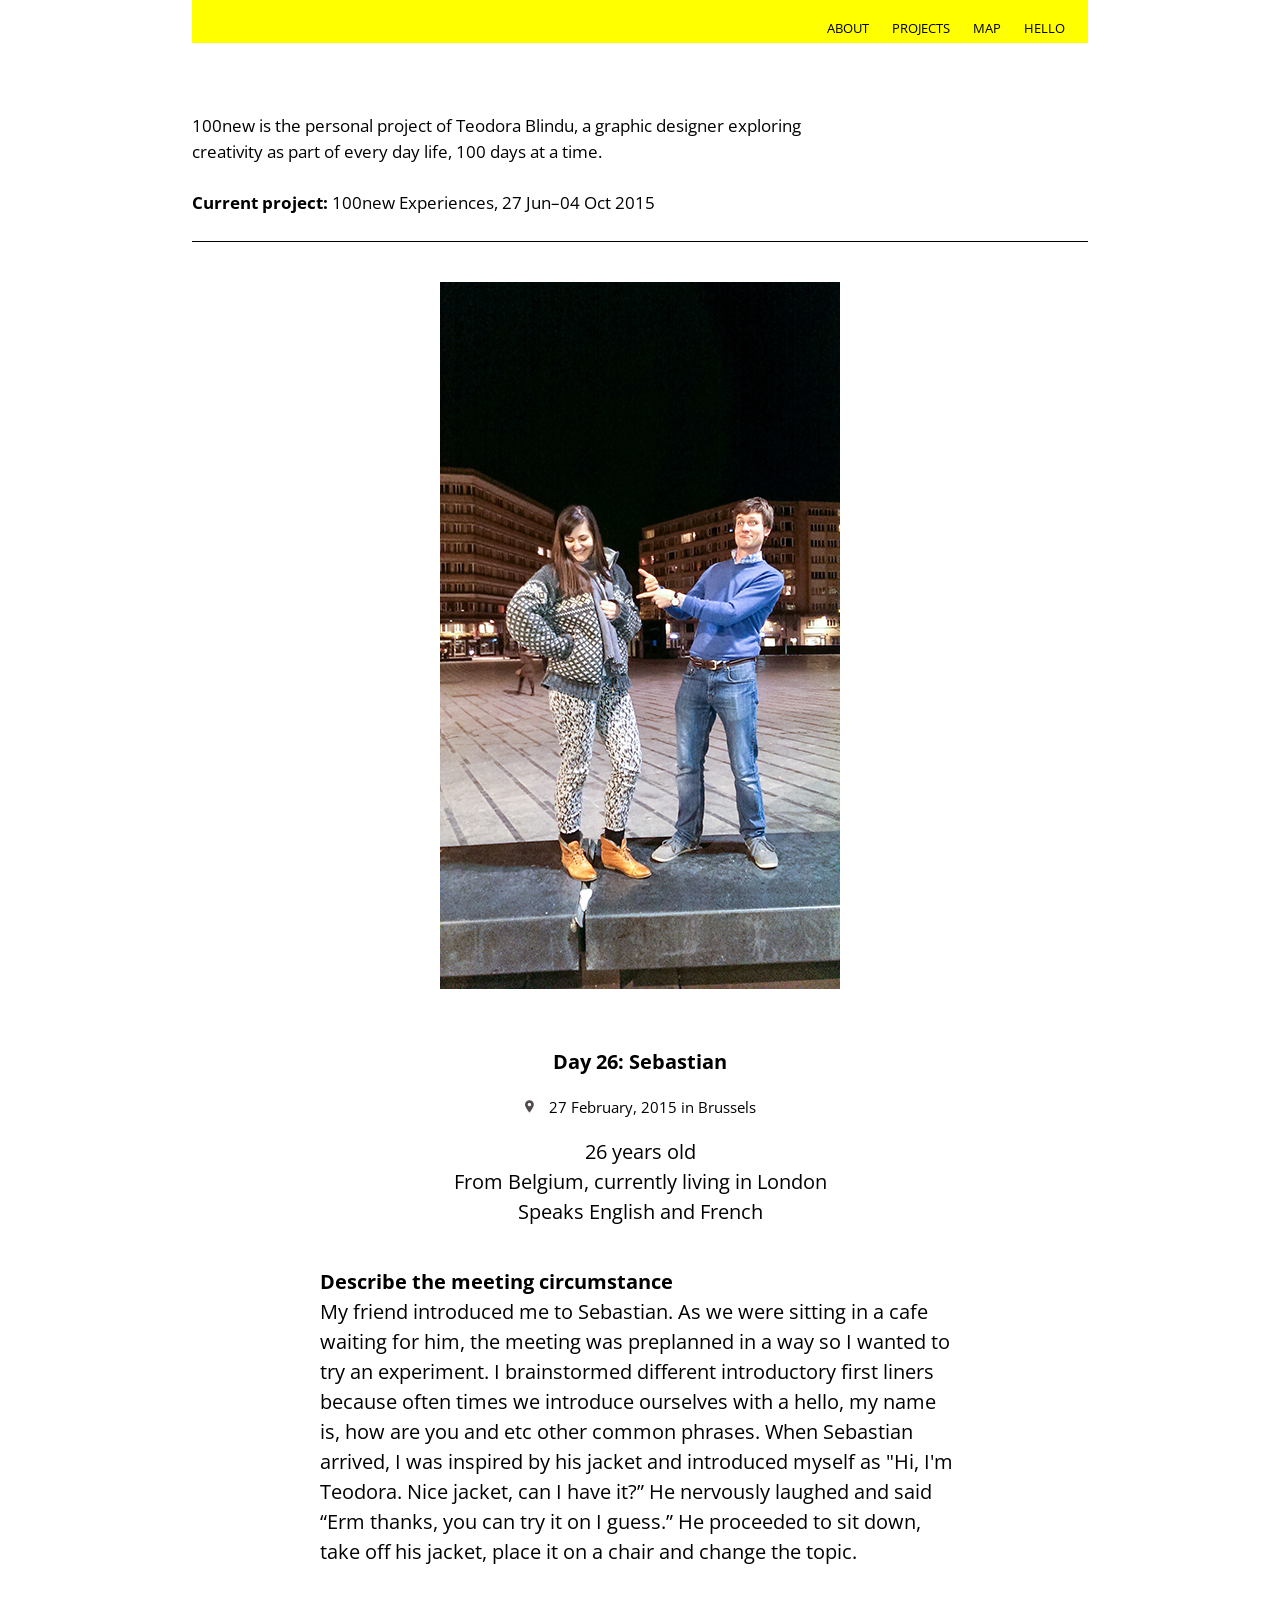
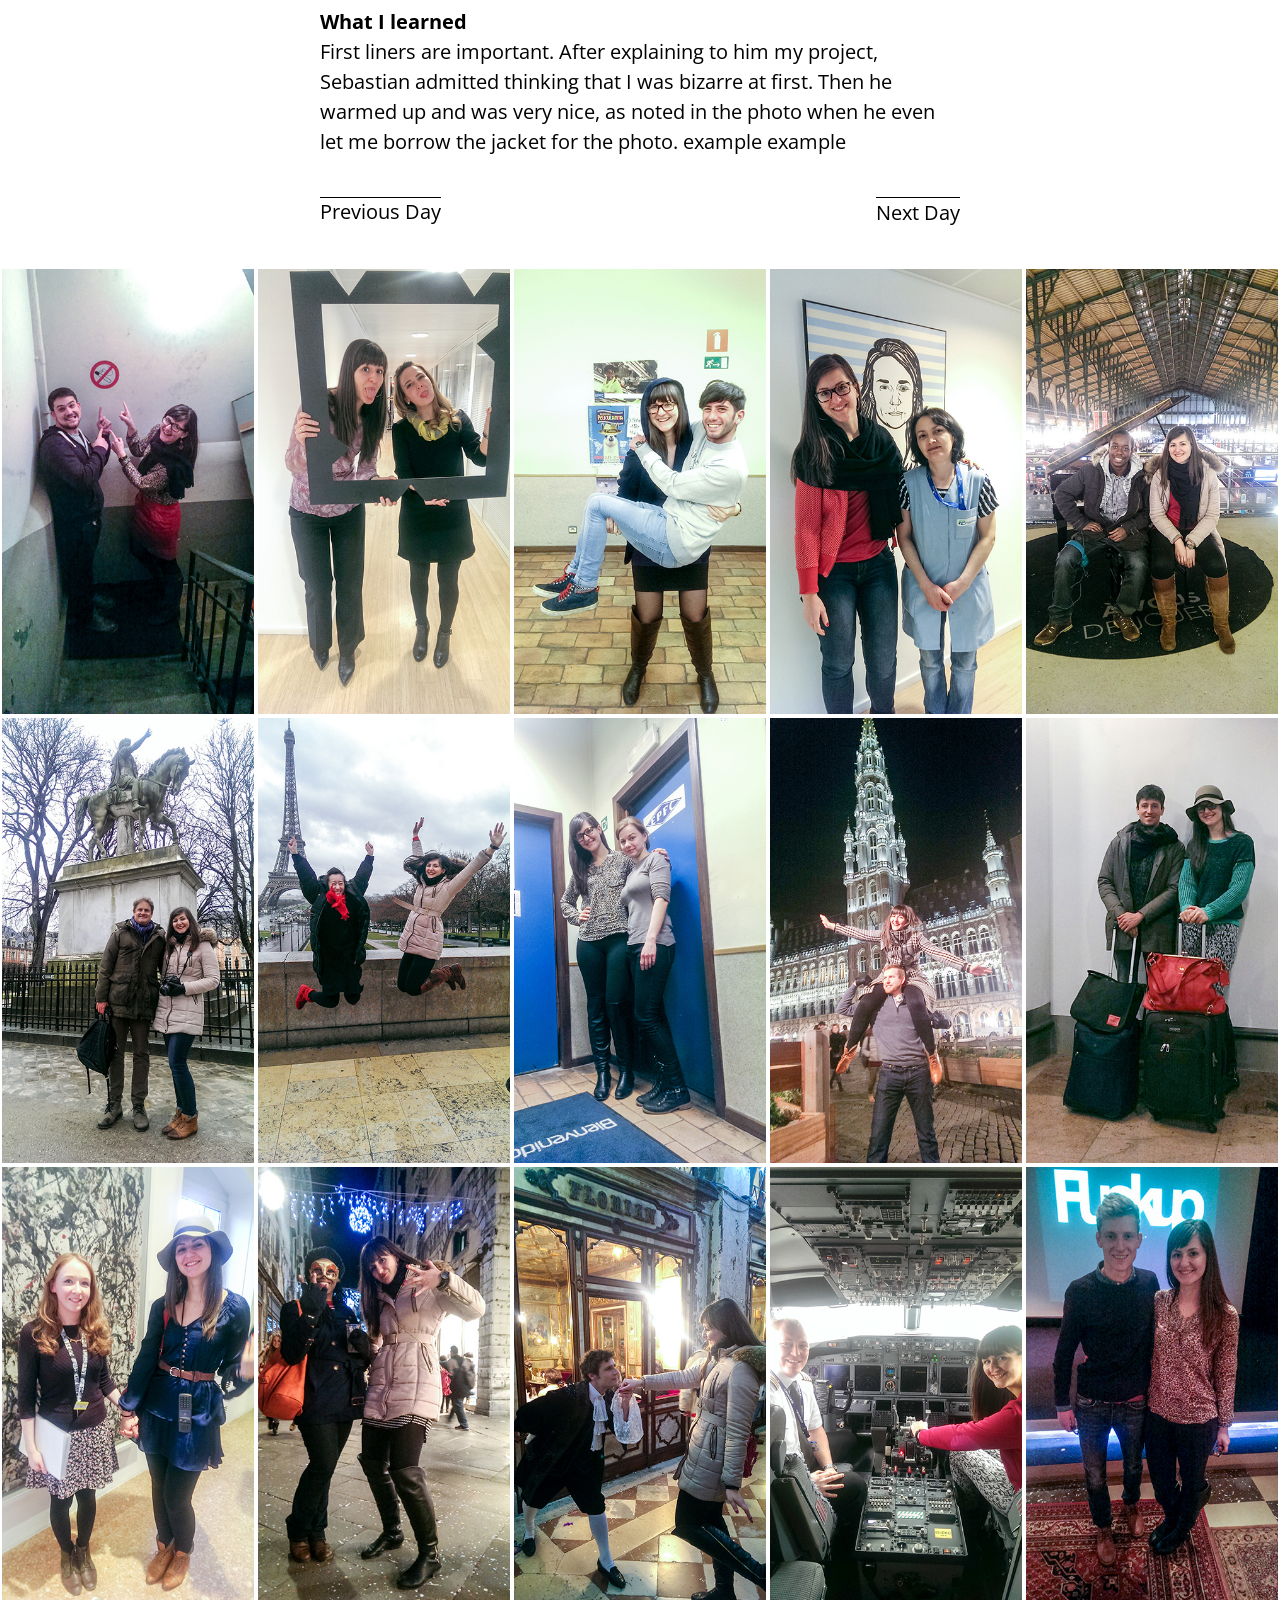
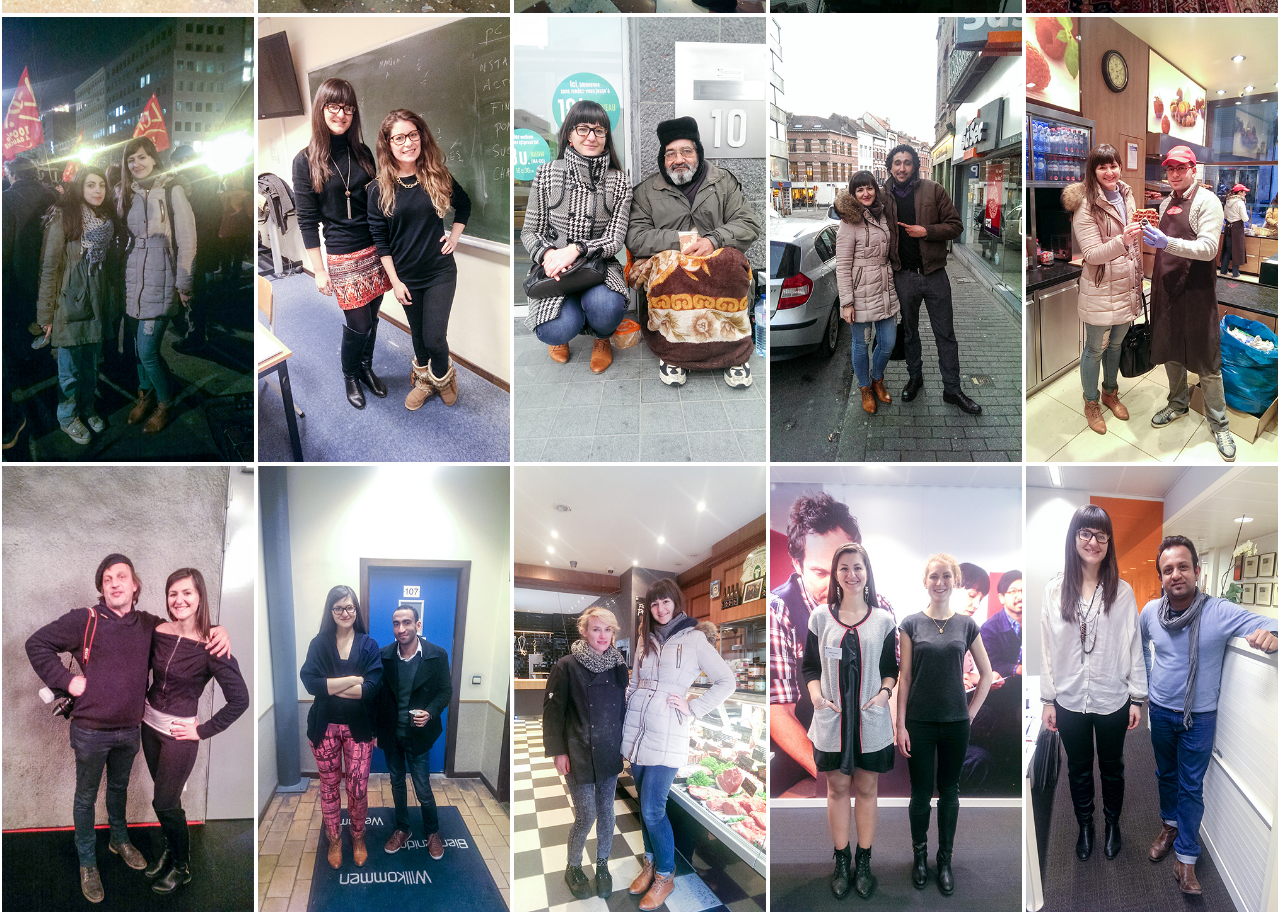
<file: index.html>
<!DOCTYPE HTML>
<html>
<head>
	<meta charset="utf-8">
	<title>100new</title>
	<link rel="stylesheet" type="text/css" href="css/style.css">
</head>
<body>

<header>
	<nav class='navigation'>
		<a href="about.html">About</a>
		<a href="projets.html">Projects</a>
		<a href="map.html">Map</a>
		<a href="hello.html">Hello</a>
	</nav>

	<section class="intro">
		<h1>100new is the personal project of <a href="http://blindu.com/">Teodora Blindu</a>, a graphic designer exploring creativity as part of every day life, 100 days at a time.</h1>
		<br>
		<p><b>Current project:</b> 100new Experiences, 27 Jun–04 Oct 2015</p>
		<br>
	</section>
</header>

<main class="content">
	<article class="latestPost">
		<div class ="details">
			<img src="images/day26.jpg" alt="Teodora and Sebastian on day 26">
			<h2>Day 26: Sebastian</h2>

			<p class="day">27 February, 2015 in Brussels</p>
			<p>26 years old<p>
			<p>From Belgium, currently living in London</p>
			<p class="speaks">Speaks English and French</p>
		</div>

		<h3>Describe the meeting circumstance</h3>
		<p>My friend introduced me to Sebastian. As we were sitting in a cafe waiting for him, the meeting was preplanned in a way so I wanted to try an experiment. I brainstormed different introductory first liners because often times we introduce ourselves with a hello, my name is, how are you and etc other common phrases. When Sebastian arrived, I was inspired by his jacket and introduced myself as "Hi, I'm Teodora. Nice jacket, can I have it?” He nervously laughed and said “Erm thanks, you can try it on I guess.” He proceeded to sit down, take off his jacket, place it on a chair and change the topic.</p>
		<h3>What I learned</h3>
		<p>First liners are important. After explaining to him my project, Sebastian admitted thinking that I was bizarre at first. Then he warmed up and was very nice, as noted in the photo when he even let me borrow the jacket for the photo. example example</p>
		<div class="prevnext">
			<a class='left' href="#">Previous Day</a>
			<a class='right' href="#">Next Day</a>
		</div>
	</article>

	<figure class="images">
		<img src="images/day25.jpg" alt="Teodora and Oto on day 25">
		<img src="images/day24.jpg" alt="Teodora and Kirstey on day 24">
		<img src="images/day23.jpg" alt="Teodora and Mirko on day 23">
		<img src="images/day22.jpg" alt="Teodora and Nina on day 22">
		<img src="images/day21.jpg" alt="Teodora and Loic on day 21">
		<img src="images/day20.jpg" alt="Teodora and Brad on day 20">
		<img src="images/day19.jpg" alt="Teodora and Shenran on day 19">
		<img src="images/day18.jpg" alt="Teodora and Eva on day 18">
		<img src="images/day17.jpg" alt="Teodora and Josh on day 17">
		<img src="images/day16.jpg" alt="Teodora and Fabio on day 16">
		<img src="images/day15.jpg" alt="Teodora and Kate on day 15">
		<img src="images/day14.jpg" alt="Teodora and Cici on day 14">
		<img src="images/day13.jpg" alt="Teodora and Andrea on day 13">
		<img src="images/day12.jpg" alt="Teodora and Captain Chris on day 12">
		<img src="images/day11.jpg" alt="Teodora and Wietse on day 11">
		<img src="images/day10.jpg" alt="Teodora and Katerina on day 10">
		<img src="images/day9.jpg" alt="Teodora and Esther on day 9">
		<img src="images/day8.jpg" alt="Teodora and Roman on day 8">
		<img src="images/day7.jpg" alt="Teodora and Filmon on day 7">
		<img src="images/day6.jpg" alt="Teodora and Raf on day 6">
		<img src="images/day5.jpg" alt="Teodora and Jan on day 5">
		<img src="images/day4.jpg" alt="Teodora and Mohammed on day 4">
		<img src="images/day3.jpg" alt="Teodora and Melisande on day 3">
		<img src="images/day2.jpg" alt="Teodora and Kira on day 2">
		<img src="images/day1.jpg" alt="Teodora and Ravi on day 1">
	</figure>
</main>
	
</body>
</html>
</file>
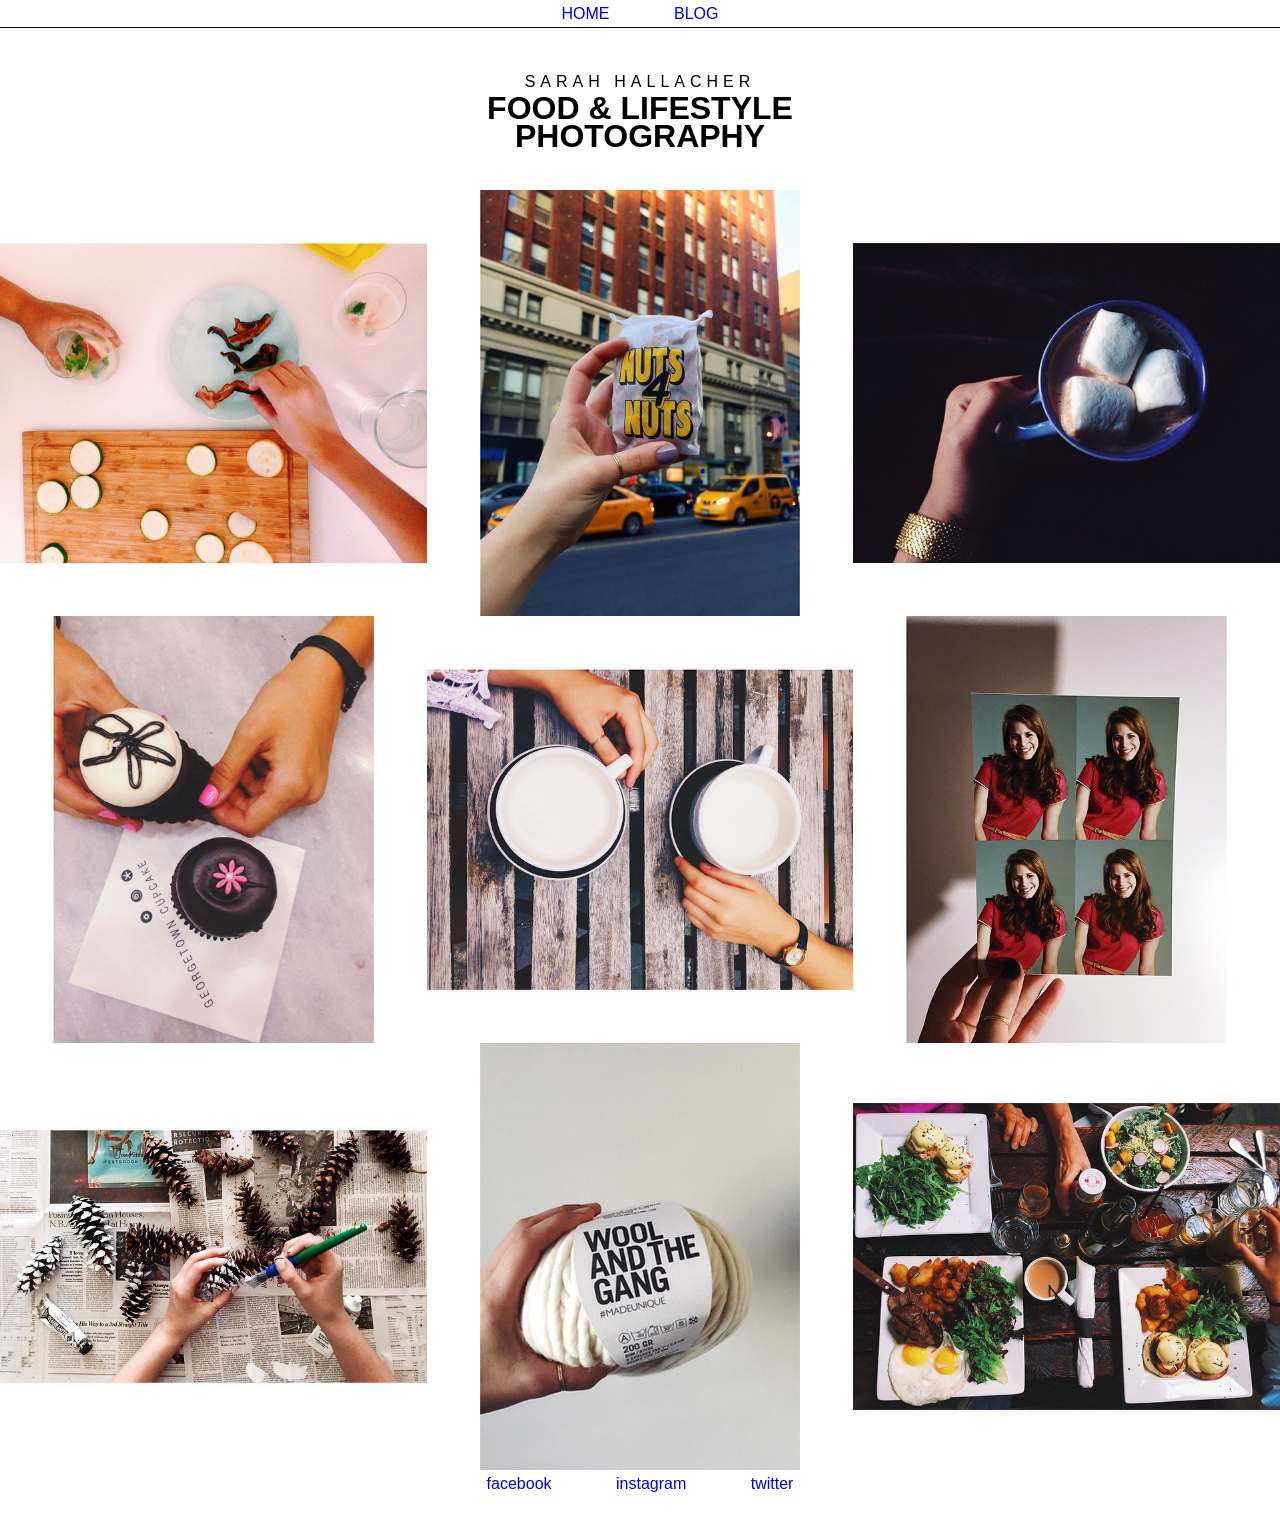
<file: sarahphotography/index.html>
<!DOCTYPE HTML>
<html>
<head>
	<title>sarahphotography</title>
	<link rel="stylesheet" type="text/css" href="css/style.css">
</head>

<body>
	<nav class="clearfix">
		<a href="#">Home</a>
		<a href="#">Blog</a>
	</nav>

	<section class="top">
		<h1>Sarah Hallacher</h1>
		<h2>Food & Lifestyle<br>Photography</h2>
	</section>

	<section class="gallery">
		<img src="images/bacon.jpg" alt="bacon photograph">
		<img src="images/nuts.jpg" alt="nuts photograph">
		<img src="images/cocoa.jpg" alt="cocoa photograph">
		<img src="images/cupcakes.jpg" alt="cupcakes photograph">
		<img src="images/chai.jpg" alt="chai photograph">
		<img src="images/photobooth.jpg" alt="photobooth photograph">
		<img src="images/pinecones.jpg" alt="pinecones photograph">
		<img src="images/yarn.jpg" alt="yarn photograph">
		<img src="images/brunch.jpg" alt="brunch photograph">
	</section>

	<footer>
		<a href="#">facebook</a>
		<a href="#">instagram</a>
		<a href="#">twitter</a>
	</footer>
</body>
</html>
</file>
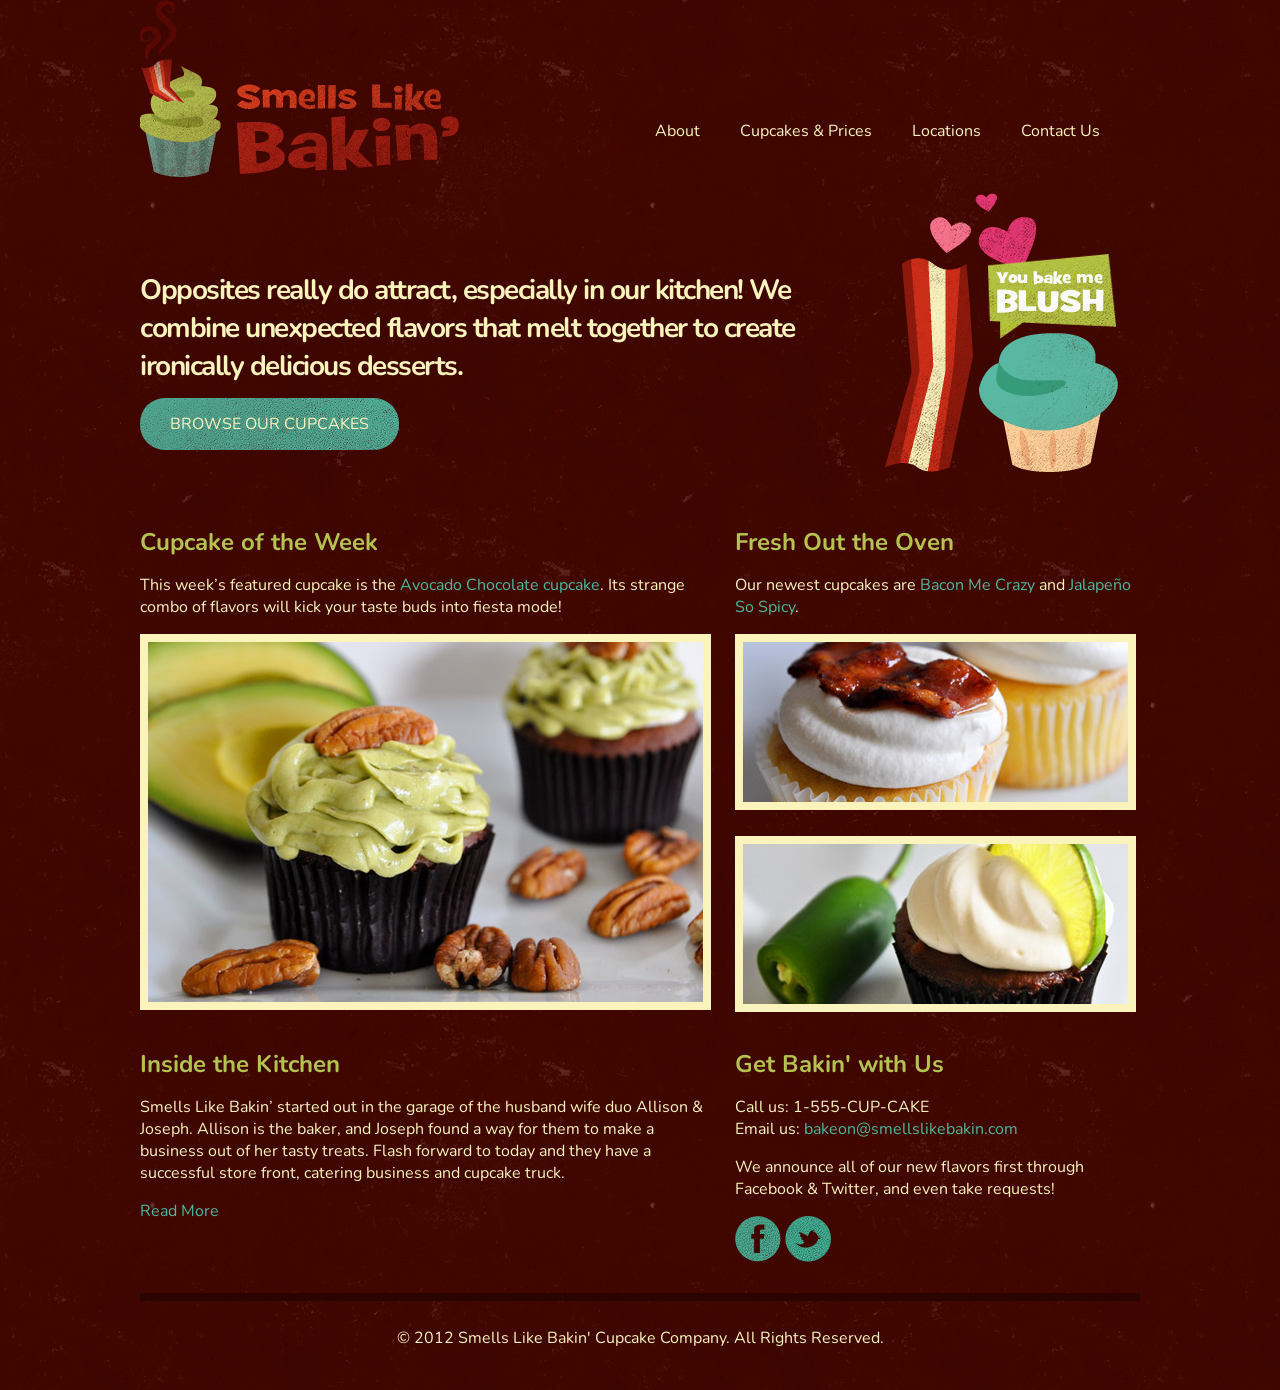
<file: treehouse training/websitewaters-island01-stage04-code/index.html>
<!DOCTYPE HTML>
<html>
<head>
  <meta http-equiv="Content-Type" content="text/html; charset=utf-8"/>
  <title>Smells Like Bakin' Cupcake Company</title>
  <link rel="stylesheet" href="css/normalize.css" type="text/css" media="screen">
  <link rel="stylesheet" href="css/grid.css" type="text/css" media="screen">
  <link href='http://fonts.googleapis.com/css?family=Nunito' rel='stylesheet' type='text/css'>
  <link rel="stylesheet" href="css/style.css" type="text/css" media="screen">
</head>
<body>
  <div class="container clearfix">
    <div class="grid_4">
      <img src="img/logo.gif" alt="Smells Like Bakin">
    </div>
    <div class="grid_8 omega">
      <ul class="nav">
        <li><a href="#">About</a></li>
        <li><a href="#">Cupcakes &amp; Prices</a></li>
        <li><a href="#">Locations</a></li>
        <li class="last"><a href="#">Contact Us</a></li>
      </ul>
    </div>
    <div id="intro" class="grid_9">
      <h1>Opposites really do attract, especially in our kitchen! We combine unexpected flavors that melt together to create ironically delicious desserts.</h1>
      <p><a href="#" class="btn">Browse Our Cupcakes</a></p>
    </div>
    <div class="grid_3 omega">
      <img src="img/you-bake-me-blush.gif" alt="You Bake Me Blush">
    </div>

    <div id="featured-cupcake" class="grid_7">
      <h2>Cupcake of the Week</h2>
      <p>This week’s featured cupcake is the <a href="#">Avocado Chocolate cupcake</a>. Its strange combo of flavors will kick your taste buds into fiesta mode!</p>
      <img src="img/featured-cupcake.jpg" alt="Avocado Chocolate Cupcake">
    </div>

    <div id="new-cupcakes" class="grid_5 omega">
      <h2>Fresh Out the Oven</h2>
      <p>Our newest cupcakes are <a href="#">Bacon Me Crazy</a> and <a href="#">Jalapeño So Spicy</a>. </p>
      <img src="img/new-cupcake-bacon.jpg" alt="Bacon Me Crazy">
      <img src="img/new-cupcake-jalapeno.jpg" alt="Jalapeno So Spicy">
    </div>


    <div class="grid_7">
      <h2>Inside the Kitchen</h2>
      <p>Smells Like Bakin’ started out in the garage of the husband wife duo Allison &amp; Joseph. Allison is the baker, and Joseph found a way for them to make a business out of her tasty treats. Flash forward to today and they have a successful store front, catering business and cupcake truck. </p>
      <p><a href="#" class="btn-small">Read More</a></p>
    </div>

    <div class="grid_5 omega">
      <h2>Get Bakin' with Us</h2>

      <div id="contact">
        <p>Call us: <span>1-555-CUP-CAKE</span><br>
        Email us: <a href="#">bakeon@smellslikebakin.com</a></p>
      </div>


      <p>We announce all of our new flavors first through Facebook &amp; Twitter, and even take requests!</p>
      <a href="http://www.facebook.com/SmellsLikeBakin"><img src="img/facebook.gif" alt="Facebook"></a>
      <a href="https://twitter.com/#!/smellslikebakin"><img src="img/twitter.gif" alt="Twitter"></a>
    </div>

    <div id="copyright" class="grid_12">
      <p>&copy; 2012 Smells Like Bakin' Cupcake Company. All Rights Reserved.</p>
    </div>

  </div>
</body>
</html>
</file>
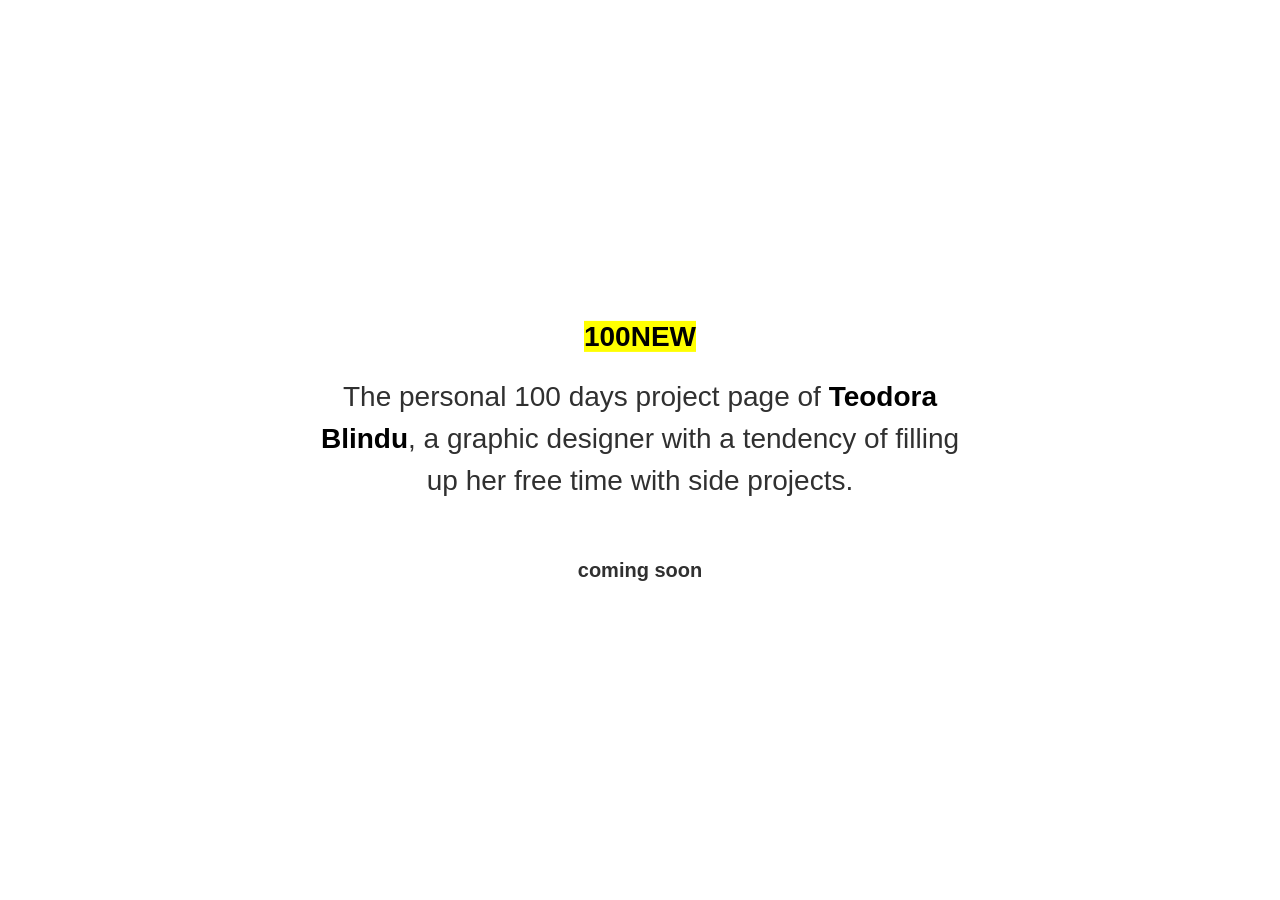
<file: comingsoon.html>
<!DOCTYPE HTML>
<html>
<head>
	<title>100new</title>
	<link rel="stylesheet" type="text/css" href="css/comingsoon.css">
</head>
<body>
	<div>
		<h2><mark>100new</mark></h2>
		<h1>The personal 100 days project page of <b><a href="http://www.blindu.com" target="_blank">Teodora Blindu</a></b>, a graphic designer with a tendency of filling up her free time with side projects.</h1>
		<br>
		<p>coming soon</p>
	</div>
</body>
</file>
<file: css/style.css>
@import url(http://fonts.googleapis.com/css?family=Open+Sans:300italic,400italic,600italic,700italic,800italic,400,300,600,700,800);
* { margin:0; padding:0; box-sizing:border-box; }
body {
	font-family: 'Open Sans', arial, verdana, serif;
	font-weight: normal;
	line-height: 1.5em;
	font-size: 20px;
}

header {
	width: 70%;
	margin: auto;
}

.intro {
	font: "open sans", sans serif;
	font-size: 17px; 
	padding-top: 70px;
	padding-right: 30%;
	border-bottom: 1px solid black;
	line-height: 150%;
}

nav {
	padding: 1em 1em 0 0;
	font: "open sans", sans serif;
	font-size: 13px; 
	text-transform: uppercase; 
	background-color: yellow;
	text-align: right;
	width: 100%;
	text-decoration: none;
}

.navigation a {
	text-decoration: none;
	color: black;
	margin: 10px;
}

a {
	text-decoration: none;
	color: black;
}

a:hover {
	font-weight: bold;
}

.latestPost {
	margin: auto;
	width: 50%;
}

img { 
	padding-top: 2em;
	padding-bottom: 1em;
}

h1 {
	font-weight: normal;
	font-size: 1em;
}

header h2 {
	font-size: 3em;
}

h2 {
	font-size: 1em;
	padding-top: 1.5em;
}

h3 {
	font-size: 1em;
}

.images img {
	float:left;
	width:20%;
	padding: 2px;
}

.latestPost p {
	margin: 0em 0em 2em 0em;
}

.details {
	text-align: center;
}

.details p {
	margin: 0em 0em 0em 0em;
}

.day {
	font-size: 15px;
	margin: 1em 0em 1em 0em !important;
}

.day::before {
	content: url("../images/locationicon.png");
	padding-right: 1em;
}

.speaks {
	padding-bottom: 2em;
}

.prevnext {
	padding-bottom: 2em;
	font-size: 1em;
}

.left {
	text-align: left;
	border-top: 1px solid black;
}

.right {
	text-align: right;
	float: right;
	border-top: 1px solid black;
}

.clearfix:after { 
	content: ".";
	visibility: hidden; 
	display: block;
	height: 0;
	clear: both;
}

@media only screen and (max-width: 800px) {
	nav {
    float: none;
	}

}
</file>
<file: sarahphotography/css/style.css>
* { margin:0; padding:0; box-sizing:border-box; }
body {
	font-family: 'Open Sans', arial, verdana, serif;
	font-weight: nomal;
	line-height: 1.7em
}

nav {
	font-family: Arial, sans-serif;
	text-align: center;
	color: #000000;
	text-decoration: none;
	text-transform: uppercase;
	border-bottom: 1px solid #000000;
}

a {
	background-color: yellow
	display: block;
	padding: 30px;
	text-decoration: none;
}

h1 {
  	text-transform: uppercase;
  	font-size: 1em;
  	font-weight: normal;
  	letter-spacing: 5px;
}

h2 {
	font-size: 2em;
  	font-weight: bold;
  	text-transform: uppercase;
}

.top {
	text-align: center;
	padding: 40px;

}

.gallery img {
	float:left;
	width: 33.33%;
	display: inline-block;
}

footer {
	text-align: center;
	padding top: 30px;
}

.clearfix:after { 
	content: ".";
	visibility: hidden; 
	display: block;
	height: 0;
	clear: both;
}
</file>
<file: treehouse training/websitewaters-island01-stage04-code/css/grid.css>
/*
 Width: 1000px
 # Columns : 12 
 Column width: 65px
 Gutter : 20px 

 */
.grid_1 { width: 65px; }
.grid_2 { width: 150px; }
.grid_3 { width: 235px; }
.grid_4 { width: 320px; }
.grid_5 { width: 405px; }
.grid_6 { width: 490px; }
.grid_7 { width: 575px; }
.grid_8 { width: 660px; }
.grid_9 { width: 745px; }
.grid_10 { width: 830px; }
.grid_11 { width: 915px; }
.grid_12 { width: 1000px; }

.grid_1,
.grid_2,
.grid_3,
.grid_4,
.grid_5,
.grid_6,
.grid_7,
.grid_8,
.grid_9,
.grid_10,
.grid_11,
.grid_12 {
	margin: 0 20px 10px 0;
	float: left;
	display: block;
}

.alpha{margin-left:0px;}
.omega{margin-right:0px;}

.container{
	width: 1000px; 
	margin: auto;
}



.clear{clear:both;display:block;overflow:hidden;visibility:hidden;width:0;height:0}.clearfix:after{clear:both;content:' ';display:block;font-size:0;line-height:0;visibility:hidden;width:0;height:0}* html .clearfix,*:first-child+html .clearfix{zoom:1}
</file>
<file: treehouse training/websitewaters-island01-stage04-code/css/style.css>
body {
  font-family: 'Nunito', sans-serif;
  color: #FAF3BC;
  background: #420600 url('img/bg-texture.jpg') repeat;
}

a {
  color: #4FB69F;
  text-decoration: none;
}

h1 {
  font-size: 1.750em;
  letter-spacing: -1.5px;
}

h2 {
  font-size: 1.500em;
  color: #B4C34F;
}

.btn {
  color: #FAF3BC;
  background: #4FB69F url('img/texture.png') no-repeat right top;
  padding: 15px 30px;
  margin: 40px 0px;
  border-radius: 25px;
  text-transform: uppercase;
}

.btn:hover {
  background-color: #4CC4A7;
}

ul.nav {
  margin: 120px 0 0 0;
  list-style: none;
  float: right;
}

ul.nav li {
  float: left;
  margin-right: 40px;
}

ul.nav li a {
  color: #FAF3BC;
}

#intro {
  margin: 50px 0 75px 0;
}

#new-cupcakes img {
  border: 8px solid #FAF3BC;
  margin: 0 0 20px 0;
}

#featured-cupcake img {
  border: 8px solid #FAF3BC;
}

#copyright {
  border-top: 8px solid #2A0400;
  padding: 10px 0px;
  margin: 15px 0px;
  text-align: center;
}
</file>
<file: css/comingsoon.css>
body {
	font-family: Helvetica, arial, sans-serif;
	font-family: Helvetica;
	text-align: center;
}

a {
	text-decoration: none;
	color: black;
}

a:hover {
	background-color: yellow;
}

div {
	position:absolute;
	top:50%;
	left:50%;
	transform:translate(-50%,-50%);
}

h1 {
	font-size: 28px;
	font-weight: normal;
	line-height: 1.5em;
	color: #303030;

}

h2 {
	font-size: 28px;
	text-transform: uppercase;
	color: #303030;
}

p {
	font-weight: bold;
	font-size: 20px;
	color: #303030;
}
</file>
